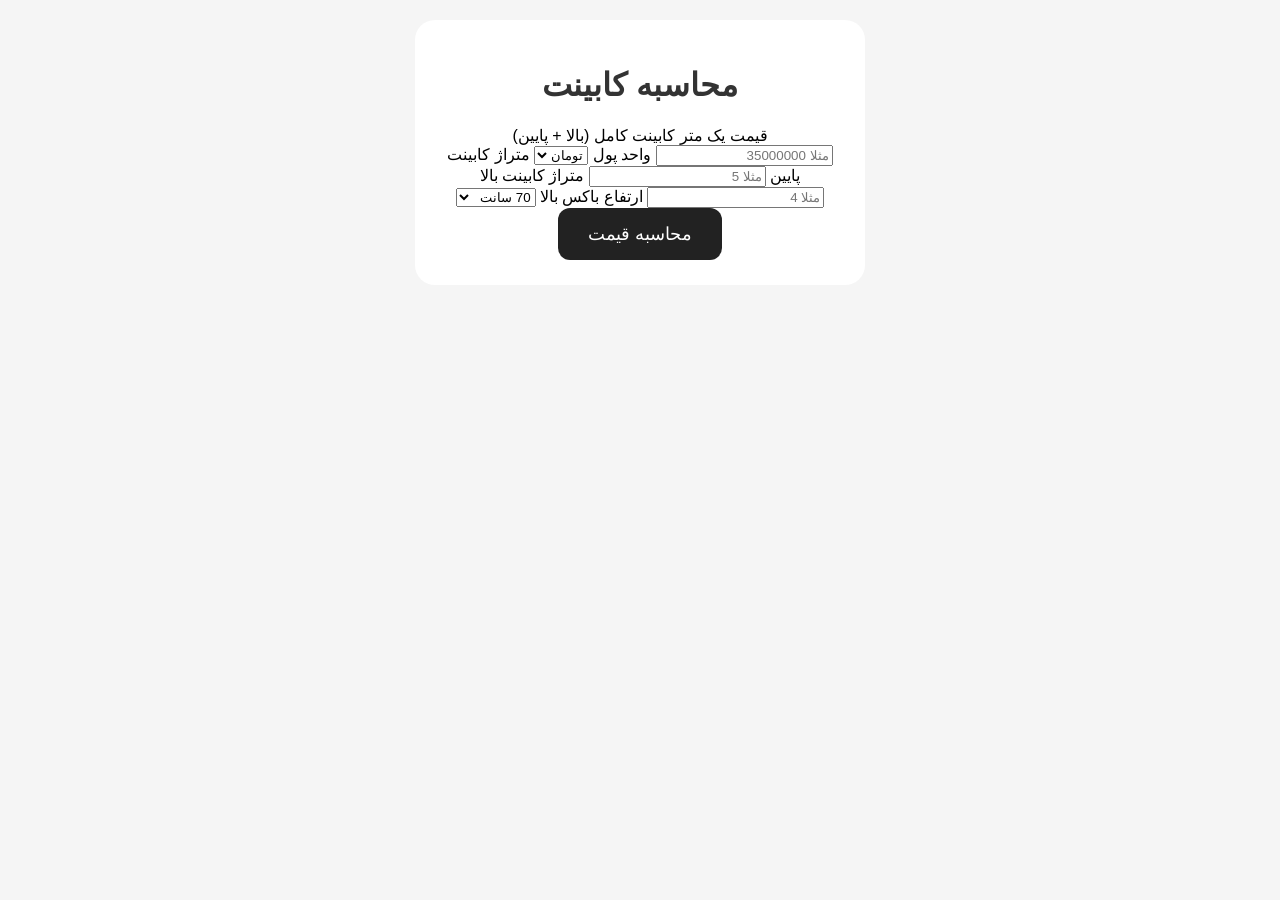
<file: calculator.html>
<!DOCTYPE html>
<html lang="fa" dir="rtl">

<head>
<meta charset="UTF-8">
<meta name="viewport" content="width=device-width, initial-scale=1.0">

<title>محاسبه کابینت</title>

<link rel="stylesheet" href="style.css">

</head>

<body>

<div class="container">

<h1>محاسبه کابینت</h1>

<label>قیمت یک متر کابینت کامل (بالا + پایین)</label>
<input id="price" type="number" placeholder="مثلا 35000000">


<label>واحد پول</label>
<select id="unit">
<option value="تومان">تومان</option>
<option value="ریال">ریال</option>
</select>


<label>متراژ کابینت پایین</label>
<input id="lower" type="number" placeholder="مثلا 5">


<label>متراژ کابینت بالا</label>
<input id="upper" type="number" placeholder="مثلا 4">


<label>ارتفاع باکس بالا</label>
<select id="height">
<option value="70">70 سانت</option>
<option value="90">90 سانت</option>
<option value="100">100 سانت</option>
<option value="110">110 سانت</option>
<option value="120">120 سانت</option>
</select>


<button id="calcBtn">محاسبه قیمت</button>


<div id="result"></div>


</div>


<script src="script.js"></script>

<script>

document.getElementById("calcBtn").addEventListener("click", calculate);

</script>


</body>

</html>
</file>
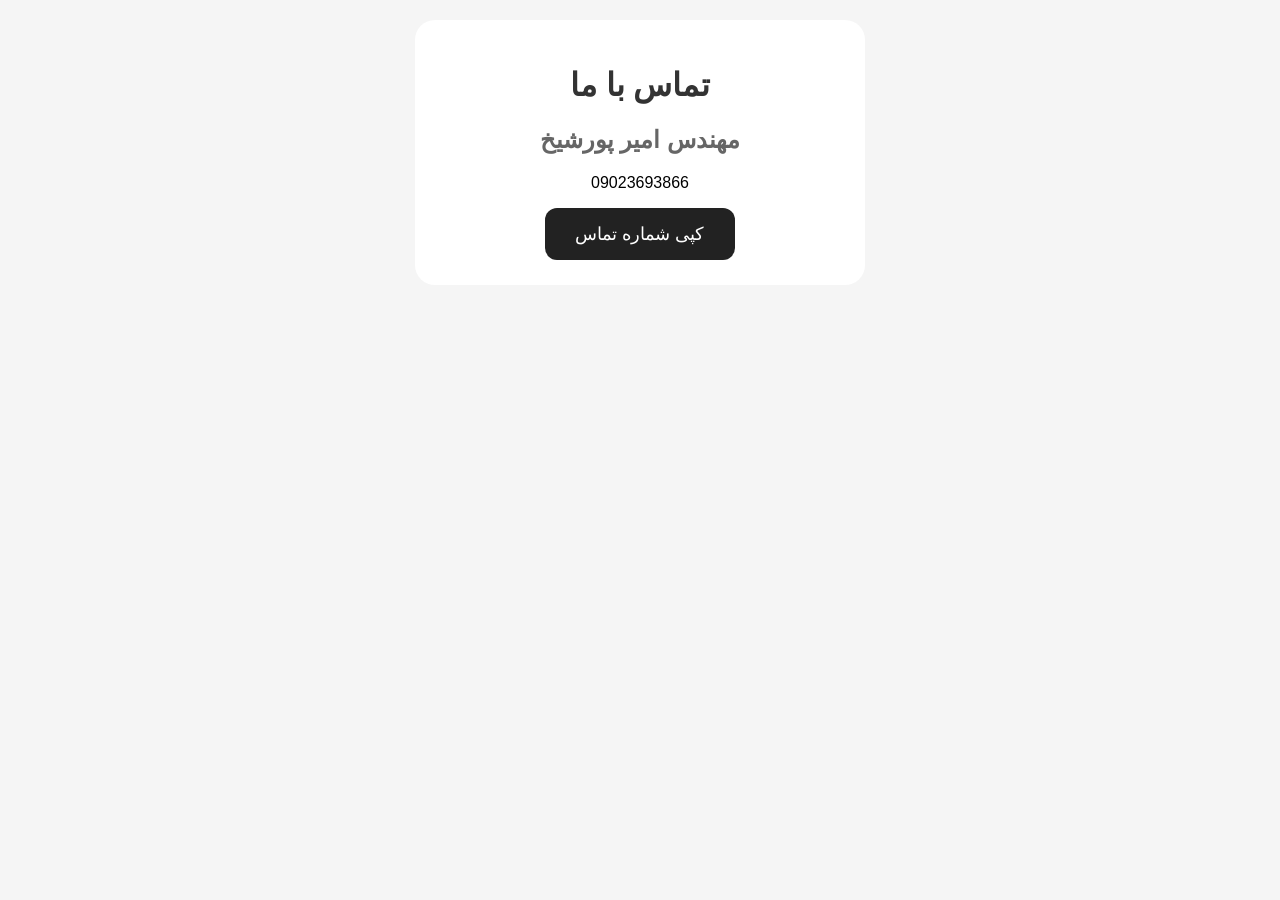
<file: contact.html>
<!DOCTYPE html>
<html lang="fa" dir="rtl">

<head>
<meta charset="UTF-8">
<meta name="viewport" content="width=device-width, initial-scale=1.0">

<title>تماس با ما</title>

<link rel="stylesheet" href="style.css">

</head>

<body>

<div class="container">

<h1>تماس با ما</h1>

<h2>مهندس امیر پورشیخ</h2>

<p id="phone">
09023693866
</p>

<button onclick="copyPhone()">
کپی شماره تماس
</button>

<div id="message"></div>

</div>


<script>

function copyPhone(){

let phone = "09023693866";

navigator.clipboard.writeText(phone);

document.getElementById("message").innerHTML =
"شماره کپی شد";

}

</script>


</body>

</html>
</file>
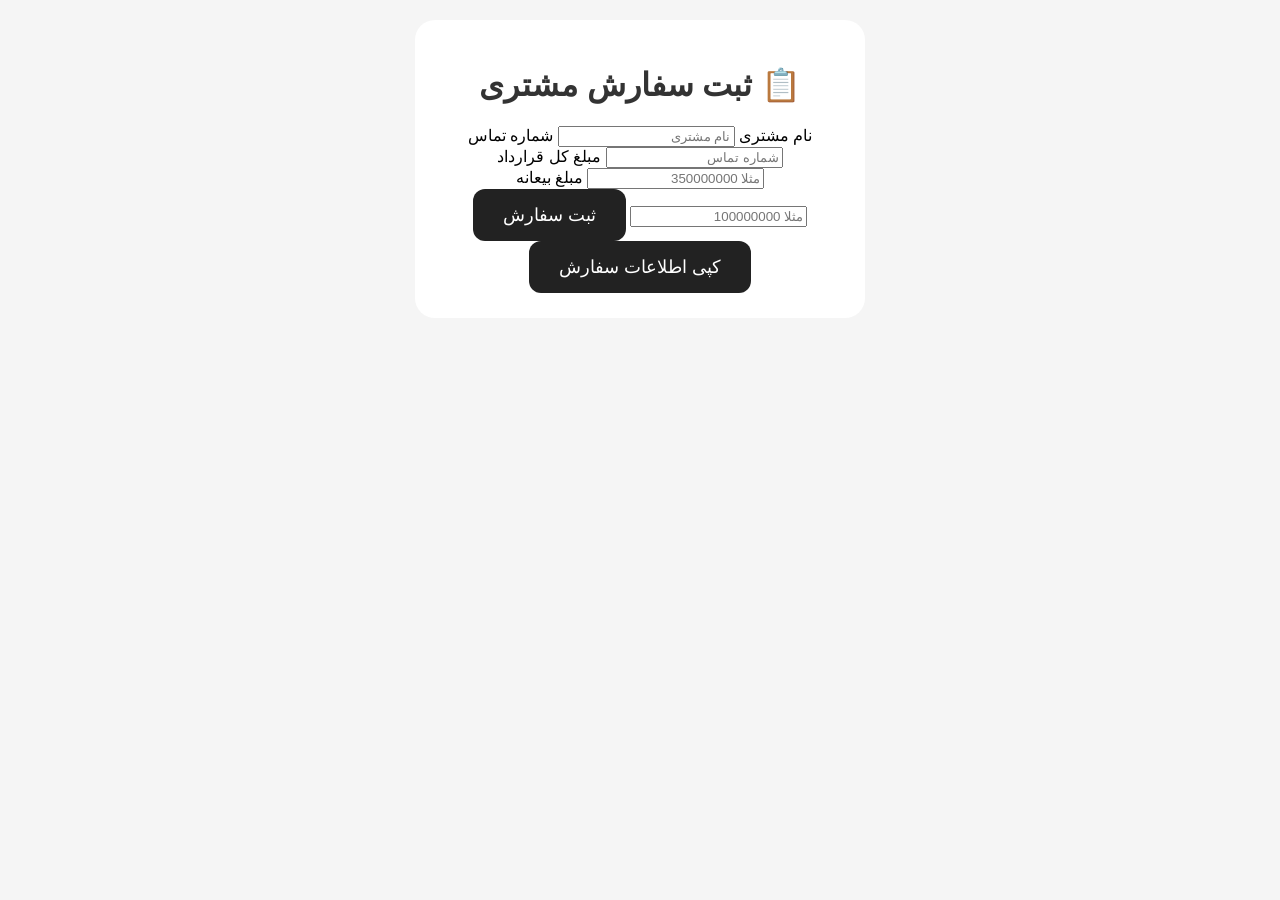
<file: customer.html>
<!DOCTYPE html>
<html lang="fa" dir="rtl">

<head>

<meta charset="UTF-8">
<meta name="viewport" content="width=device-width, initial-scale=1.0">

<title>ثبت سفارش مشتری</title>

<link rel="stylesheet" href="style.css">
<link rel="stylesheet" href="cutmaster.css">

</head>


<body>


<div class="container">


<h1>📋 ثبت سفارش مشتری</h1>


<label>نام مشتری</label>
<input id="name" type="text" placeholder="نام مشتری">


<label>شماره تماس</label>
<input id="phone" type="text" placeholder="شماره تماس">


<label>مبلغ کل قرارداد</label>
<input id="total" type="number" placeholder="مثلا 350000000">


<label>مبلغ بیعانه</label>
<input id="deposit" type="number" placeholder="مثلا 100000000">


<button onclick="saveOrder()">
ثبت سفارش
</button>


<button onclick="copyOrder()">
کپی اطلاعات سفارش
</button>


<div id="result"></div>


</div>



<script>


let orderText = "";

let editIndex = null;



window.onload = function(){


let edit = localStorage.getItem("editOrder");


if(edit !== null){


editIndex = Number(edit);


let orders = JSON.parse(localStorage.getItem("orders")) || [];


let order = orders[editIndex];


if(order){


document.getElementById("name").value = order.name;

document.getElementById("phone").value = order.phone;

document.getElementById("total").value = order.total;

document.getElementById("deposit").value = order.deposit;


}


localStorage.removeItem("editOrder");


}


}




function saveOrder(){


let name = document.getElementById("name").value.trim();

let phone = document.getElementById("phone").value.trim();

let total = Number(document.getElementById("total").value);

let deposit = Number(document.getElementById("deposit").value);



if(name === "" || phone === "" || total === 0){

alert("لطفا اطلاعات سفارش را کامل کنید");

return;

}



if(deposit > total){

alert("مبلغ بیعانه نمی‌تواند بیشتر از مبلغ کل باشد");

return;

}



let remain = total - deposit;



let order = {


name:name,

phone:phone,

total:total,

deposit:deposit,

remain:remain,

date:new Date().toLocaleDateString("fa-IR")


};




let orders = JSON.parse(localStorage.getItem("orders")) || [];



if(editIndex !== null){


orders[editIndex] = order;


alert("✅ سفارش ویرایش شد");


}else{


orders.push(order);


alert("✅ سفارش جدید ذخیره شد");


}



localStorage.setItem("orders", JSON.stringify(orders));





orderText = `

📋 سفارش کابینت

👤 نام مشتری:
${name}


📞 شماره تماس:
${phone}


💰 مبلغ کل قرارداد:
${total.toLocaleString()} تومان


💵 مبلغ بیعانه:
${deposit.toLocaleString()} تومان


💳 مانده حساب:
${remain.toLocaleString()} تومان


📅 تاریخ:
${order.date}

`;



document.getElementById("result").innerText = orderText;



// پاک کردن فرم

document.getElementById("name").value="";
document.getElementById("phone").value="";
document.getElementById("total").value="";
document.getElementById("deposit").value="";


editIndex = null;


}





function copyOrder(){


if(orderText === ""){

alert("ابتدا سفارش را ثبت کنید");

return;

}


navigator.clipboard.writeText(orderText);


alert("📋 اطلاعات سفارش کپی شد");


}



</script>



</body>

</html>
</file>
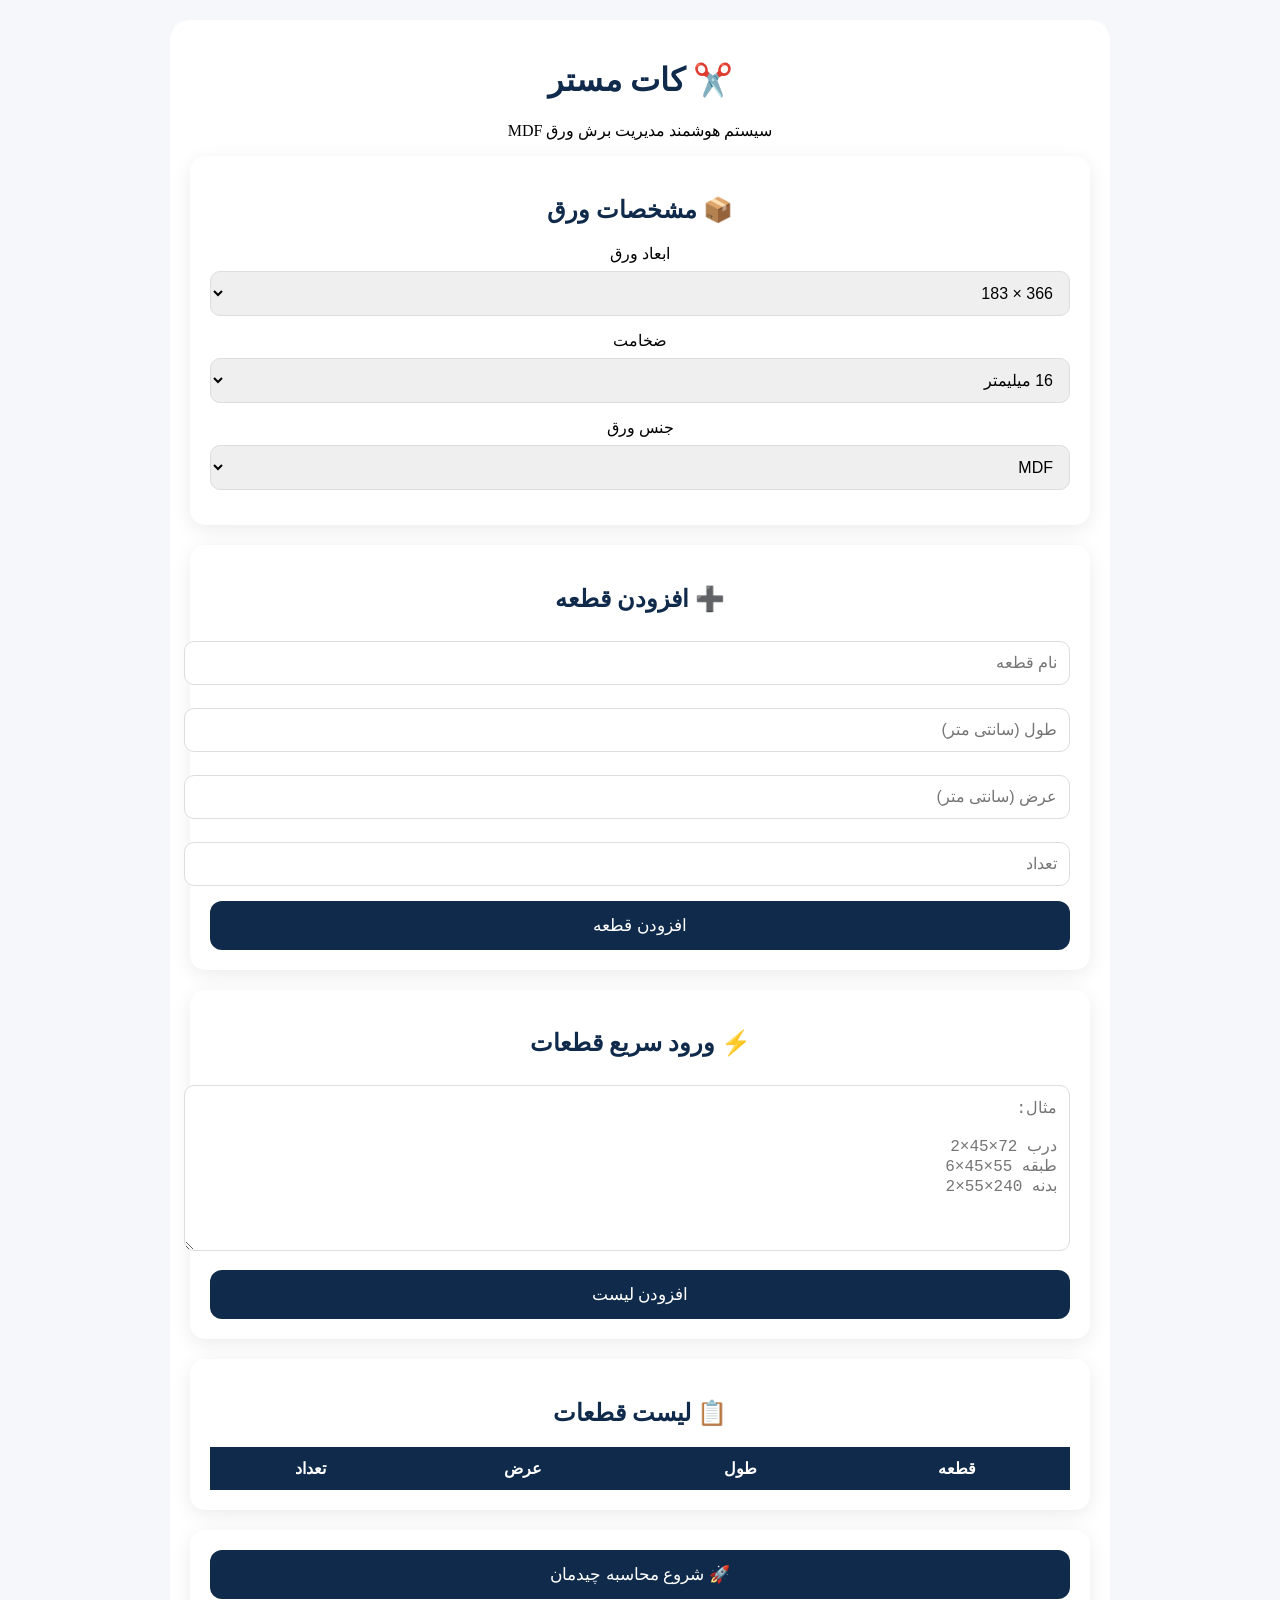
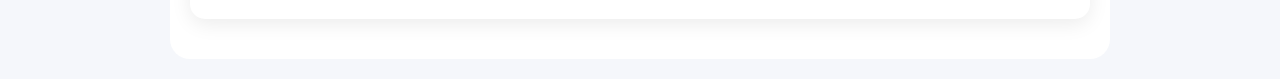
<file: cutmaster.html>
<!DOCTYPE html>
<html lang="fa" dir="rtl">

<head>
<meta charset="UTF-8">
<meta name="viewport" content="width=device-width, initial-scale=1.0">

<title>کات مستر | کابینت‌یار</title>

<link rel="stylesheet" href="style.css">

<style>

body{
    background:#f5f7fb;
    font-family:tahoma;
}

.container{
    max-width:900px;
    margin:auto;
    padding:20px;
}

.card{
    background:#fff;
    border-radius:15px;
    padding:20px;
    margin-bottom:20px;
    box-shadow:0 5px 20px rgba(0,0,0,.08);
}

h1,h2{
    color:#0F2A4A;
}

input,select,textarea{

width:100%;
padding:12px;
margin-top:8px;
margin-bottom:15px;
border:1px solid #ddd;
border-radius:10px;
font-size:16px;

}

button{

width:100%;
padding:14px;
border:none;
border-radius:12px;
background:#0F2A4A;
color:white;
font-size:17px;
cursor:pointer;

}

button:hover{

background:#16406d;

}

table{

width:100%;
border-collapse:collapse;

}

th{

background:#0F2A4A;
color:white;
padding:12px;

}

td{

padding:10px;
border-bottom:1px solid #ddd;
text-align:center;

}

textarea{

height:140px;

}

</style>

</head>

<body>

<div class="container">

<h1>✂️ کات مستر</h1>

<p>سیستم هوشمند مدیریت برش ورق MDF</p>


<div class="card">

<h2>📦 مشخصات ورق</h2>

<label>ابعاد ورق</label>

<select>

<option>366 × 183</option>

<option>280 × 207</option>

<option>244 × 122</option>

</select>

<label>ضخامت</label>

<select>

<option>16 میلیمتر</option>

<option>18 میلیمتر</option>

<option>25 میلیمتر</option>

</select>

<label>جنس ورق</label>

<select>

<option>MDF</option>

<option>هایگلاس</option>

<option>پلی گلاس</option>

<option>ملامینه</option>

</select>

</div>


<div class="card">

<h2>➕ افزودن قطعه</h2>

<input placeholder="نام قطعه">

<input type="number" placeholder="طول (سانتی متر)">

<input type="number" placeholder="عرض (سانتی متر)">

<input type="number" placeholder="تعداد">

<button>افزودن قطعه</button>

</div>


<div class="card">

<h2>⚡ ورود سریع قطعات</h2>

<textarea placeholder="مثال:

درب 72×45×2
طبقه 55×45×6
بدنه 240×55×2"></textarea>

<button>افزودن لیست</button>

</div>


<div class="card">

<h2>📋 لیست قطعات</h2>

<table>

<tr>

<th>قطعه</th>

<th>طول</th>

<th>عرض</th>

<th>تعداد</th>

</tr>

</table>

</div>


<div class="card">

<button>🚀 شروع محاسبه چیدمان</button>

</div>

</div>

</body>

</html>
</file>
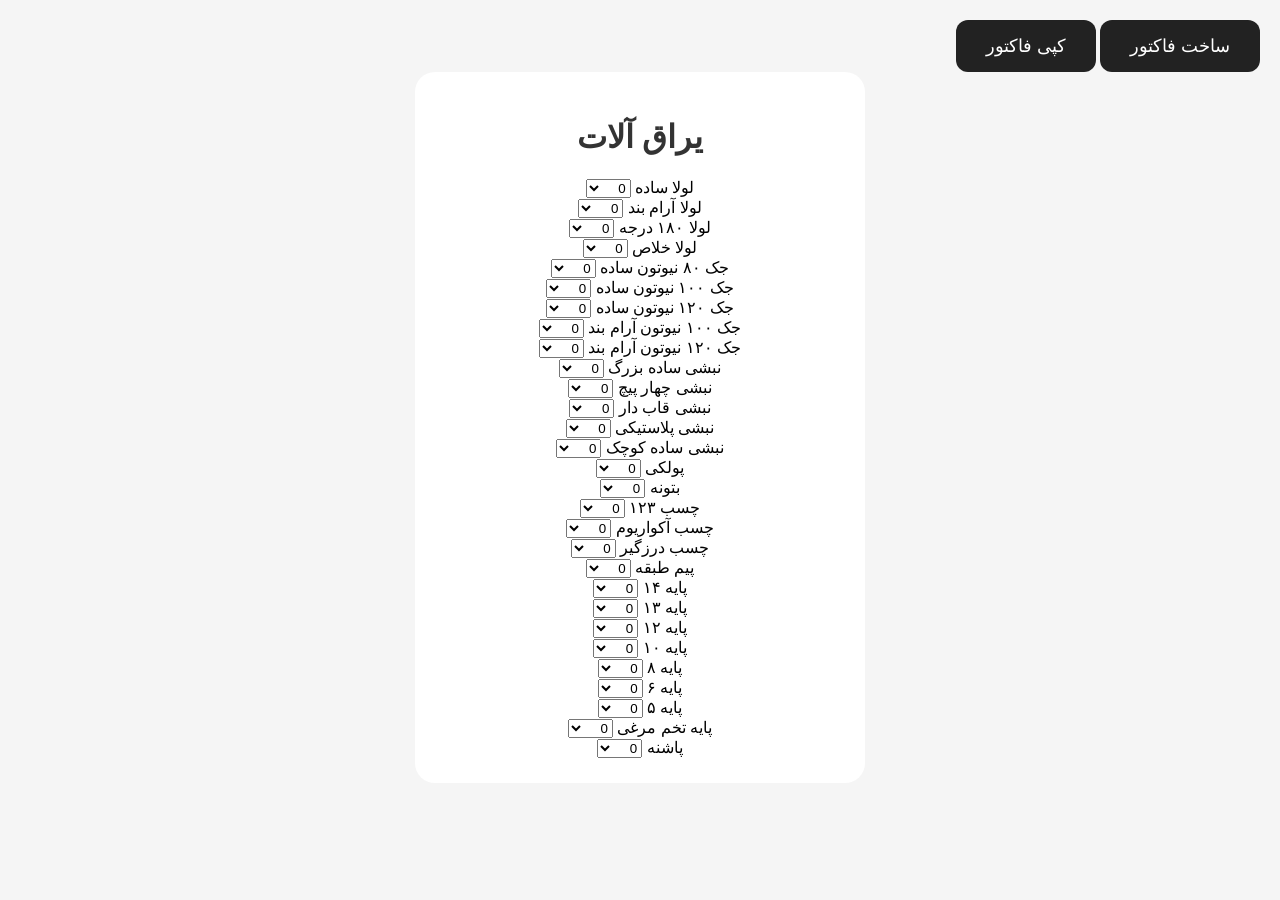
<file: hardware.html>
<!DOCTYPE html>
<html lang="fa" dir="rtl">

<head>
<meta charset="UTF-8">
<meta name="viewport" content="width=device-width, initial-scale=1.0">

<title>یراق آلات</title>

<link rel="stylesheet" href="style.css">

</head>
<button onclick="createInvoice()">
ساخت فاکتور
</button>

<button onclick="copyInvoice()">
کپی فاکتور
</button>

<div id="invoice"></div>


<script>

function createInvoice(){

let invoice = "فاکتور یراق آلات:\n\n";


items.forEach((item,index)=>{

let count = document.getElementById("item"+index).value;

if(count > 0){

invoice += item + " : " + count + " عدد\n";

}

});


document.getElementById("invoice").innerText = invoice;

}


function copyInvoice(){

let text = document.getElementById("invoice").innerText;

navigator.clipboard.writeText(text);

alert("فاکتور کپی شد");

}

</script>
<body>

<div class="container">

<h1>یراق آلات</h1>

<div id="hardwareList"></div>

</div>


<script>

const items = [

"لولا ساده",
"لولا آرام بند",
"لولا ۱۸۰ درجه",
"لولا خلاص",

"جک ۸۰ نیوتون ساده",
"جک ۱۰۰ نیوتون ساده",
"جک ۱۲۰ نیوتون ساده",
"جک ۱۰۰ نیوتون آرام بند",
"جک ۱۲۰ نیوتون آرام بند",

"نبشی ساده بزرگ",
"نبشی چهار پیچ",
"نبشی قاب دار",
"نبشی پلاستیکی",
"نبشی ساده کوچک",

"پولکی",
"بتونه",
"چسب ۱۲۳",
"چسب آکواریوم",
"چسب درزگیر",

"پیم طبقه",

"پایه ۱۴",
"پایه ۱۳",
"پایه ۱۲",
"پایه ۱۰",
"پایه ۸",
"پایه ۶",
"پایه ۵",
"پایه تخم مرغی",

"پاشنه"

];


let html = "";

items.forEach((item,index)=>{

html += `

<div>

<label>${item}</label>

<select id="item${index}">

${createOptions()}

</select>

</div>

`;

});


document.getElementById("hardwareList").innerHTML = html;



function createOptions(){

let options = `<option value="0">0</option>`;

for(let i=1;i<=300;i++){

options += `<option value="${i}">${i}</option>`;

}

return options;

}


</script>


</body>

</html>
</file>
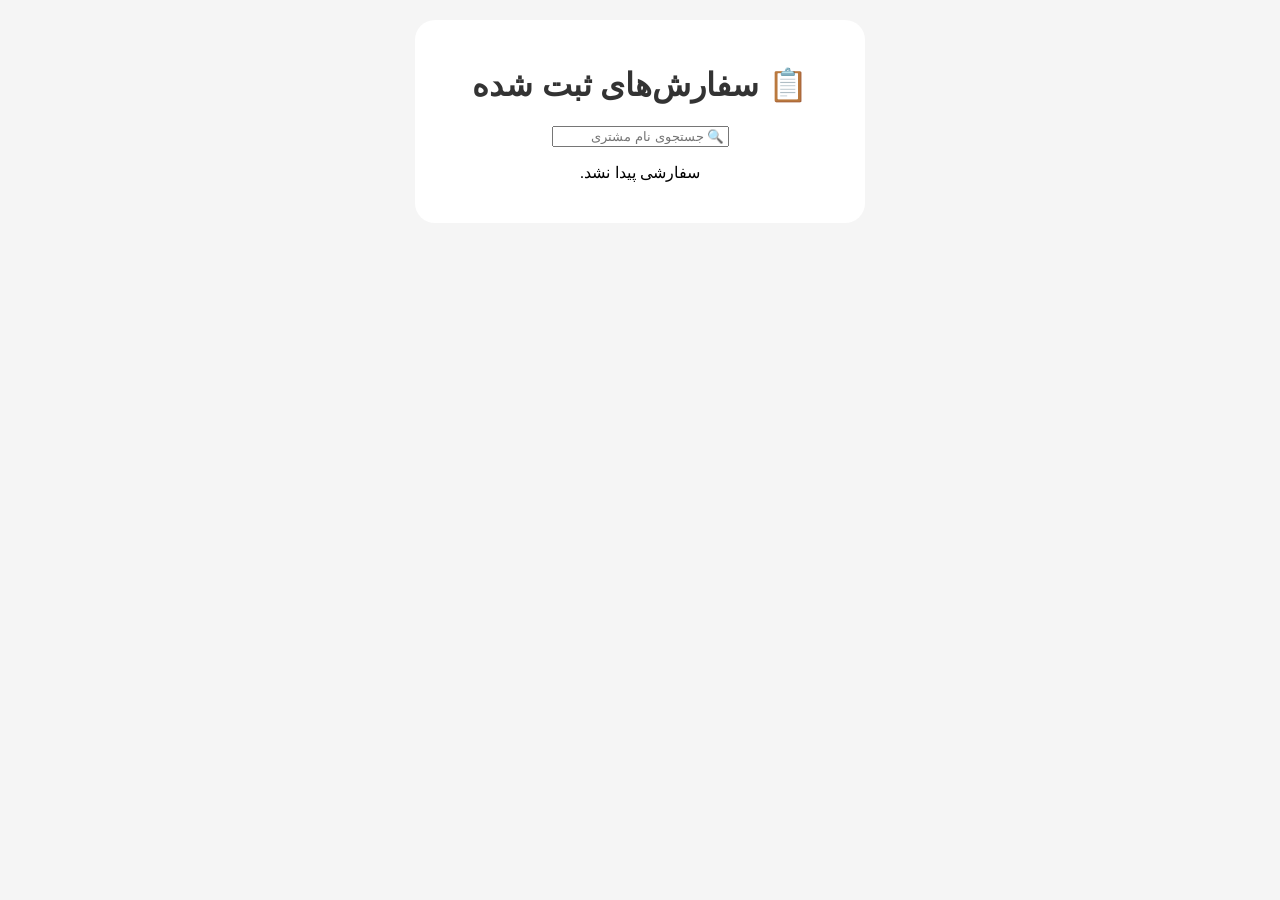
<file: orders.html>
<!DOCTYPE html>
<html lang="fa" dir="rtl">

<head>

<meta charset="UTF-8">
<meta name="viewport" content="width=device-width, initial-scale=1.0">

<title>سفارش‌های ثبت شده</title>

<link rel="stylesheet" href="style.css">

</head>


<body>

<div class="container">

<h1>📋 سفارش‌های ثبت شده</h1>


<input 
id="search"
type="text"
placeholder="🔍 جستجوی نام مشتری"
oninput="searchOrders()">



<div id="ordersList"></div>


</div>



<script>


let allOrders = [];



function loadOrders(){


allOrders = JSON.parse(localStorage.getItem("orders")) || [];


showOrders(allOrders);


}



function showOrders(orders){


let box = document.getElementById("ordersList");


box.innerHTML = "";



if(orders.length === 0){

box.innerHTML = "<p>سفارشی پیدا نشد.</p>";

return;

}



orders.forEach(function(order,index){



box.innerHTML += `

<div class="order-box">


<h3>👤 ${order.name}</h3>


<p>📞 شماره تماس:
${order.phone}
</p>


<p>📅 تاریخ:
${order.date}
</p>


<p>💰 مبلغ کل:
${order.total.toLocaleString()} تومان
</p>


<p>💵 بیعانه:
${order.deposit.toLocaleString()} تومان
</p>


<p>💳 مانده:
${order.remain.toLocaleString()} تومان
</p>



<button onclick="editOrder(${index})">

✏️ ویرایش

</button>



<button onclick="deleteOrder(${index})">

🗑 حذف سفارش

</button>


</div>


<hr>


`;

});


}




function searchOrders(){


let text = document.getElementById("search").value;


let filtered = allOrders.filter(function(order){


return order.name.includes(text);


});


showOrders(filtered);


}





function editOrder(index){


localStorage.setItem("editOrder", index);


window.location.href = "customer.html";


}





function deleteOrder(index){


let orders = JSON.parse(localStorage.getItem("orders")) || [];


orders.splice(index,1);



localStorage.setItem("orders", JSON.stringify(orders));


alert("سفارش حذف شد");


loadOrders();


}



loadOrders();



</script>


</body>

</html>
</file>
<file: style.css>
body {
    font-family: Arial, sans-serif;
    background: #f5f5f5;
    margin: 0;
    padding: 20px;
    direction: rtl;
}

.container {
    max-width: 400px;
    margin: auto;
    background: white;
    padding: 25px;
    border-radius: 20px;
    text-align: center;
}

h1 {
    color: #333;
}

h2 {
    color: #666;
}

button {
    background: #222;
    color: white;
    border: none;
    padding: 15px 30px;
    border-radius: 12px;
    font-size: 18px;
}
.menu {
    display: flex;
    flex-direction: column;
    gap: 15px;
    margin-top: 30px;
}

.menu button {
    background: white;
    color: #222;
    border: 1px solid #ddd;
    padding: 20px;
    border-radius: 18px;
    font-size: 17px;
    text-align: right;
    box-shadow: 0 4px 10px rgba(0,0,0,0.1);
}
</file>
<file: cutmaster.css>

</file>
